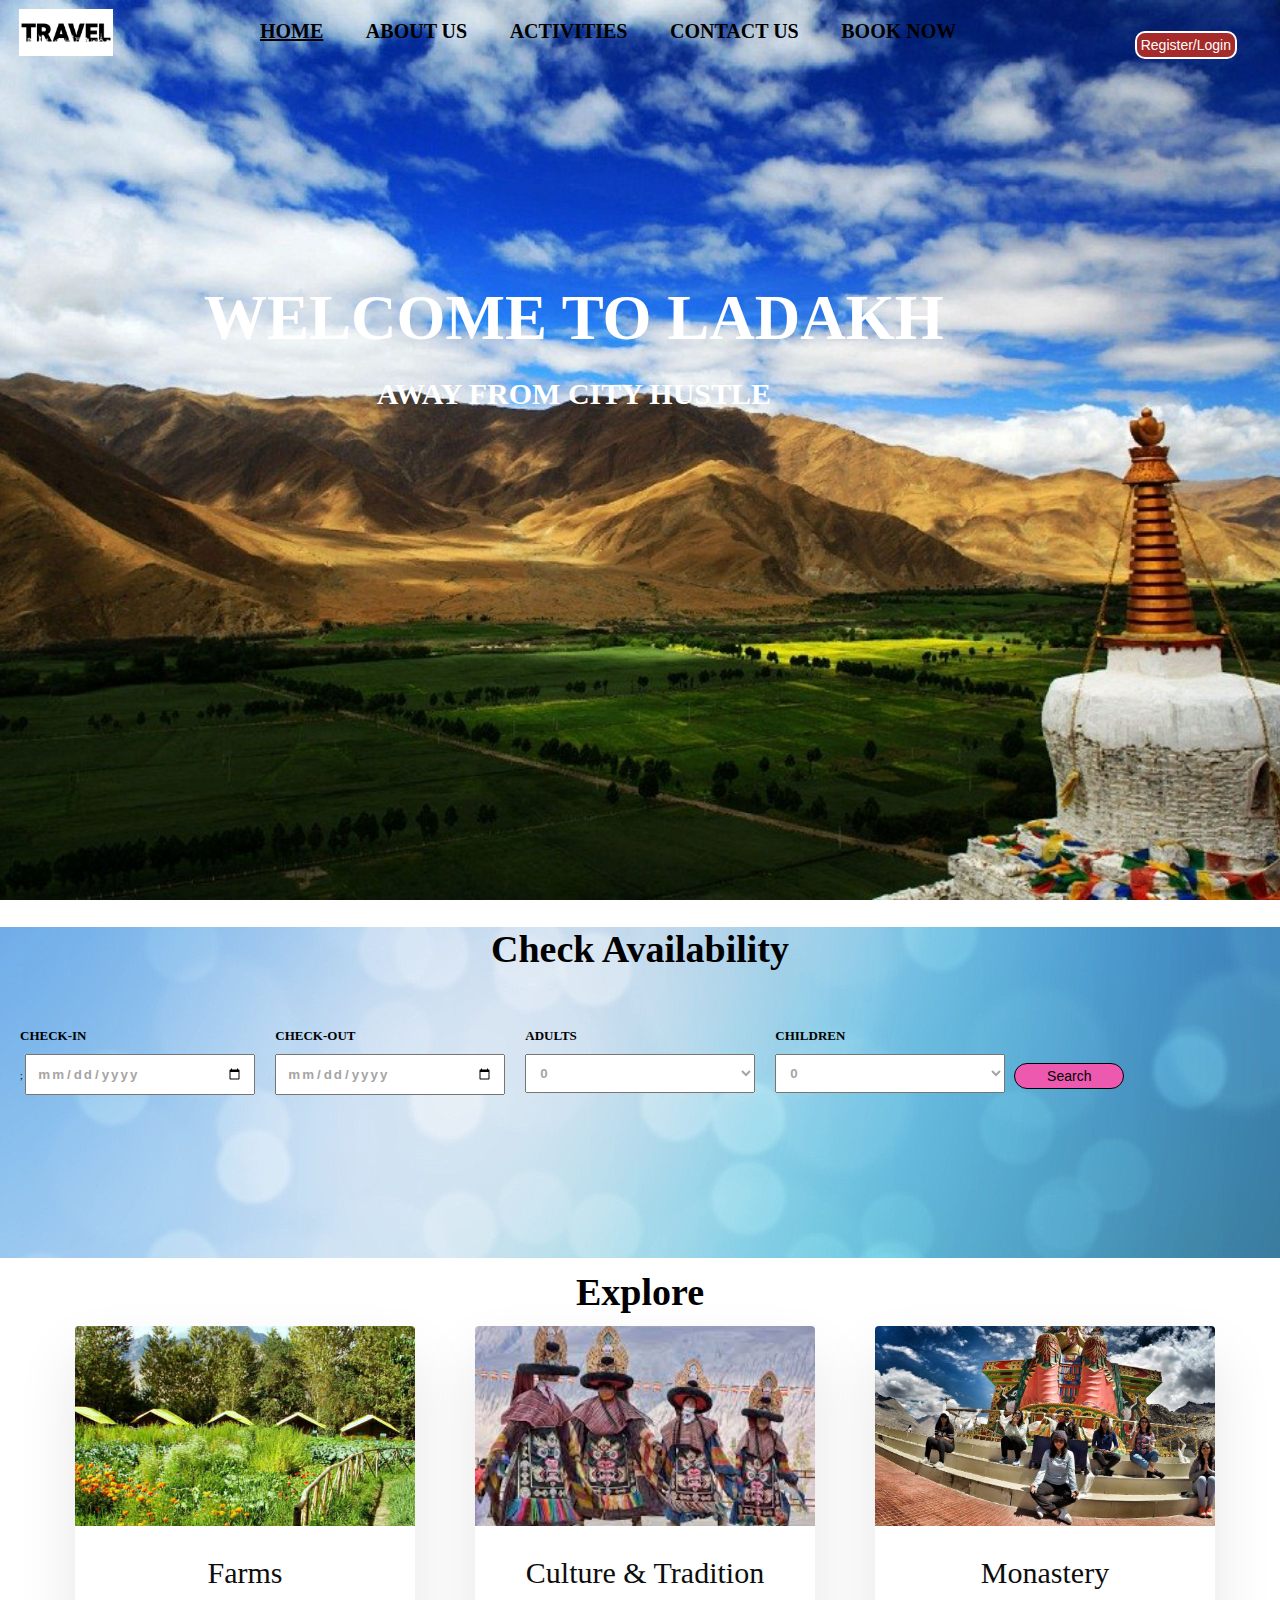
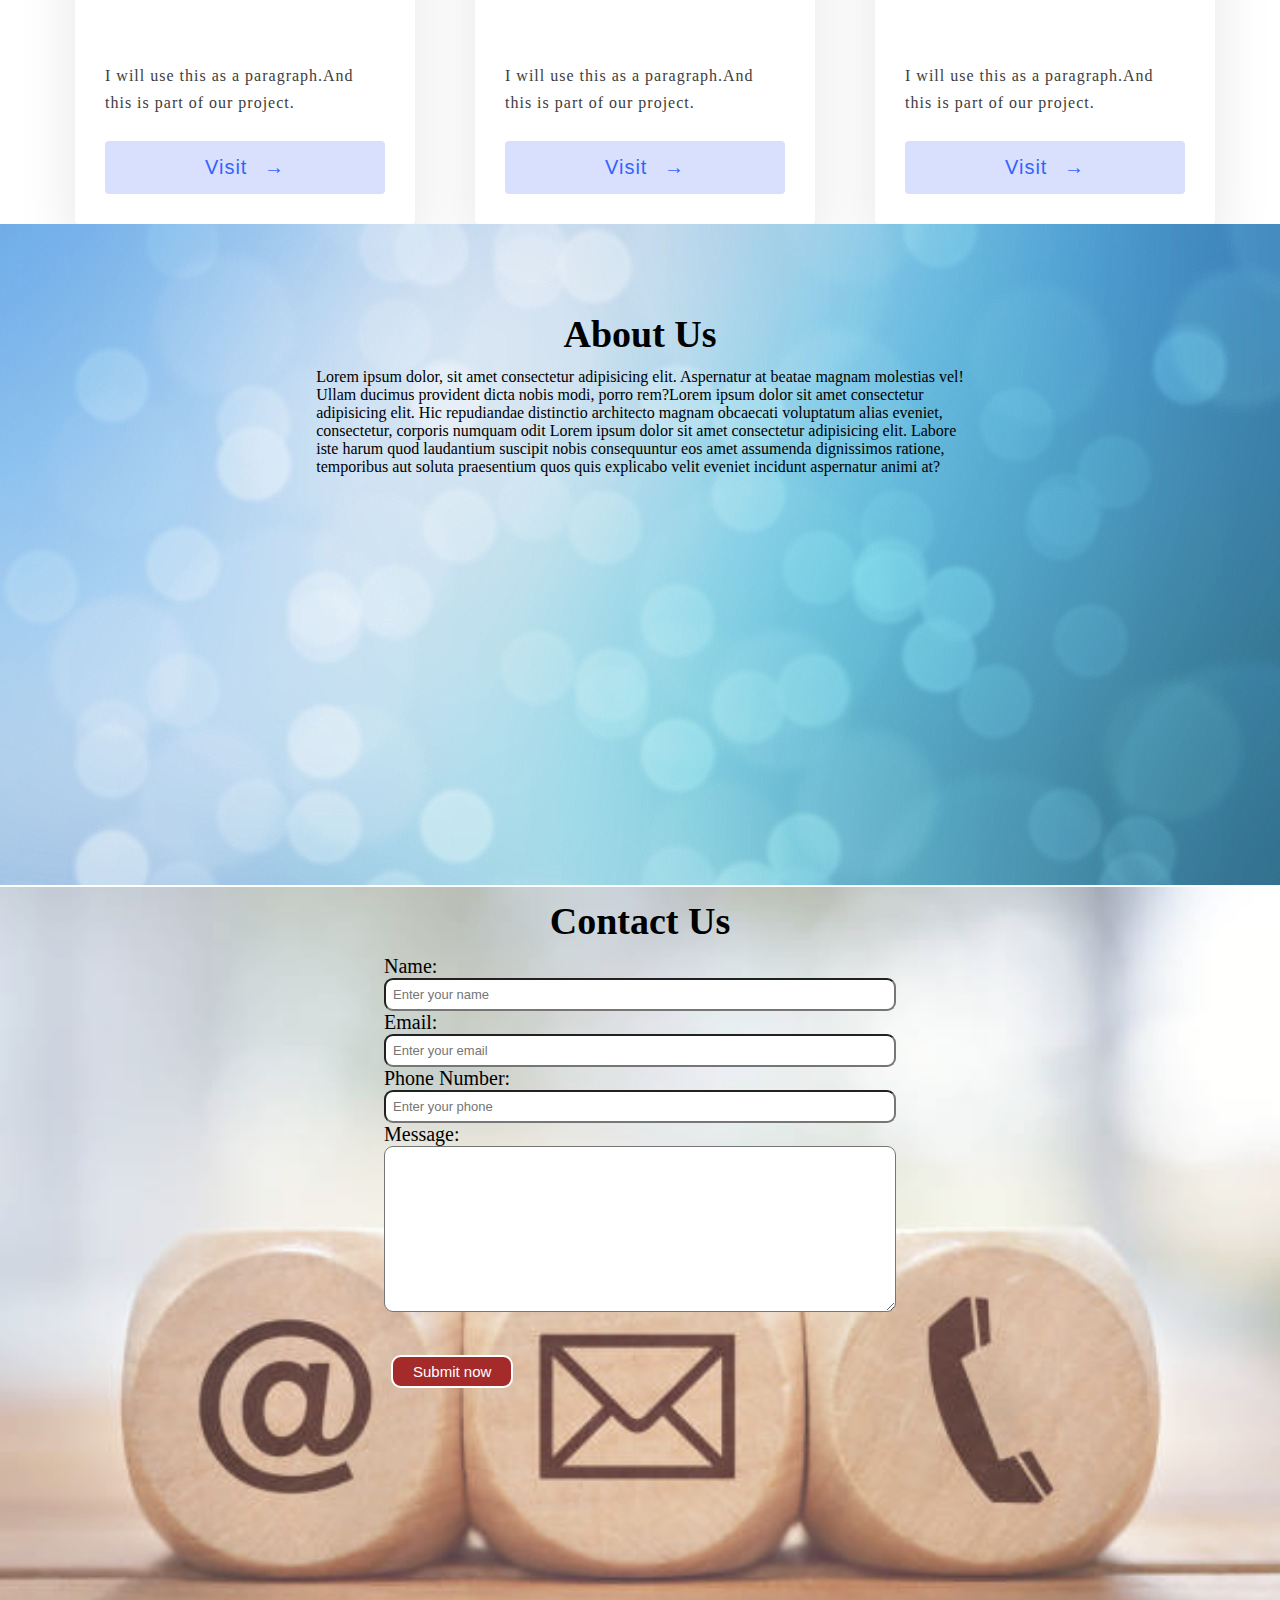
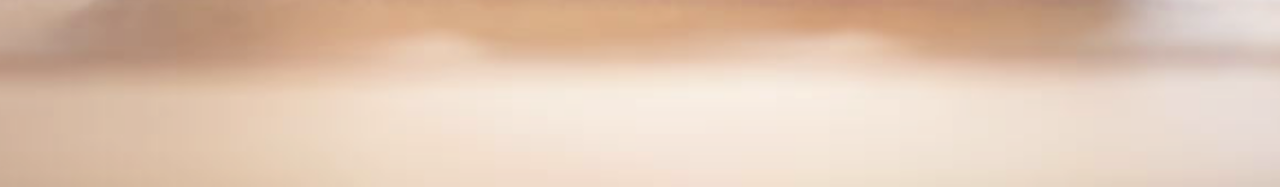
<file: index.html>
<html lang="en">

<head>
    <meta charset="UTF-8">
    <meta http-equiv="X-UA-Compatible" content="IE=edge">
    <meta name="viewport" content="width=device-width, initial-scale=1.0">
    <title>Booking site</title>
    <link rel="stylesheet" href="stylee.css">
</head>

<body>
    <header class="header">
        <div class="left">
            <img src="img/logo.jpg" alt="">
        </div>
        <div class="mid">
            <ul class="navbar">
                <li class="active"><a href="#home">HOME</a></li>
                <li><a href="#About">ABOUT US</a></li>
                <li><a href="#services-container">ACTIVITIES</a></li>
                <li><a href="#contact">CONTACT US</a></li>
                <li><a href="#Book">BOOK NOW</a></li>
            </ul>
        </div>
        <section id="home">
            <div class="title">
                <h1 class="h-primary">WELCOME TO LADAKH</h1>
                <h2>AWAY FROM CITY HUSTLE</h2>
            </div>
        </section>
        <div class="right">
            <button class="btn"><a
                    href="file:///E:/MINI%20PROJECT/register.html">Register/Login</a></button>
        </div>
        <section id="Book">
            <h1>Check Availability</h1>
            <div id="Contain">
                <form action="" class="form">
                    <div class="input-group">
                        <label for="check-in" class="input-label">Check-in</label>;
                        <input type="date" class="input" id="check-in">
                    </div>
                    <div class="input-group">
                        <label for="check-out" class="input-label">Check-out</label>
                        <input type="date" class="input" id="check-out">
                    </div>
                    <div class="input-group">
                        <label for="adults" class="input-label">Adults</label>
                        <select class="options" id="adults">
                            <option value="0">0</option>
                            <option value="0">1</option>
                            <option value="0">2</option>
                            <option value="0">3</option>
                            <option value="0">4</option>
                            <option value="0">5</option>
                            <option value="0">6</option>
                            <option value="0">7</option>
                            <option value="0">8</option>
                            <option value="0">9</option>
                            <option value="0">10</option>
                        </select>
                    </div>
                    <div class="input-group">
                        <label for="children" class="input-label">Children</label>
                        <select class="options" id="children">
                            <option value="0">0</option>
                            <option value="0">1</option>
                            <option value="0">2</option>
                            <option value="0">3</option>
                            <option value="0">4</option>
                            <option value="0">5</option>
                        </select>
                    </div>
                    <button type="submit" class="btn form-btn btn-purple">Search
                        <span class="dots"><i class="fas fa-ellipsis-h"></i></span>
                    </button>
                </form>
            </div>
        </section>
        <section>
            <div class="container"></div>
            <h1 class="h-primary center" id="services-container">Explore</h1>
            <div class="grid">
                <div class="grid-item">
                    <div class="card">
                        <img class="card-img" src="img/ss.jpg" alt="Farms" />
                        <div class="card-content">
                            <h1 class="card-header">Farms</h1>
                            <p class="card-text">
                                I will use this as a paragraph.And this is part of our project.
                            </p>
                            <button class="card-btn">
                                Visit <span>&rarr;</span>
                            </button>
                        </div>
                    </div>
                </div>
                <div class="grid-item">
                    <div class="card">
                        <img class="card-img" src="img/ct.jpg" alt="Culture & Tradition" />
                        <div class="card-content">
                            <h1 class="card-header">Culture & Tradition</h1>
                            <p class="card-text">
                                I will use this as a paragraph.And this is part of our project.
                            </p>
                            <button class="card-btn">
                                Visit <span>&rarr;</span>
                            </button>
                        </div>
                    </div>
                </div>
                <div class="grid-item">
                    <div class="card">
                        <img class="card-img" src="img/mon.jpeg" alt="Monastery" />
                        <div class="card-content">
                            <h1 class="card-header">Monastery</h1>
                            <p class="card-text">
                                I will use this as a paragraph.And this is part of our project.
                            </p>
                            <button class="card-btn">
                                Visit <span>&rarr;</span>
                            </button>
                        </div>
                    </div>
                </div>
            </div>
            </div>
        </section>
        <section id="About">
            <div class="text-content">
                <h1 class="h-primary center">About Us</h1>
            </div>
            <div id="paragraph">
                <p>Lorem ipsum dolor, sit amet consectetur adipisicing elit. Aspernatur at beatae magnam molestias vel!
                    <br> Ullam ducimus provident dicta nobis modi, porro rem?Lorem ipsum dolor sit amet consectetur<br> adipisicing elit. Hic repudiandae distinctio architecto magnam obcaecati voluptatum alias eveniet,
                    <br> consectetur, corporis numquam odit Lorem ipsum dolor sit amet consectetur adipisicing elit. Labore
                    <br> iste harum quod laudantium suscipit nobis consequuntur eos amet assumenda dignissimos ratione,<br> temporibus aut soluta praesentium quos quis explicabo velit eveniet incidunt aspernatur animi at?
                </p>
            </div>
        </section>
        <section id="contact">
            <h1 class="h-primary center">Contact Us</h1>
            <div id="contact-box">
                <form action="">
                    <div class="form-group">
                        <label for="name">Name: </label>
                        <input type="text" name="name" id="name" placeholder="Enter your name">
                    </div>
                    <div class="form-group">
                        <label for="email">Email: </label>
                        <input type="email" name="name" id="email" placeholder="Enter your email">
                    </div>
                    <div class="form-group">
                        <label for="phone">Phone Number: </label>
                        <input type="phone" name="name" id="phone" placeholder="Enter your phone">
                    </div>
                    <div class="form-group">
                        <label for="message">Message: </label>
                        <textarea name="message" id="message" cols="30" rows="10"></textarea>
                    </div>
                    <button class="button">Submit now</button>
                </form>
            </div>
        </section>
    </header>
</body>

</html>
</file>
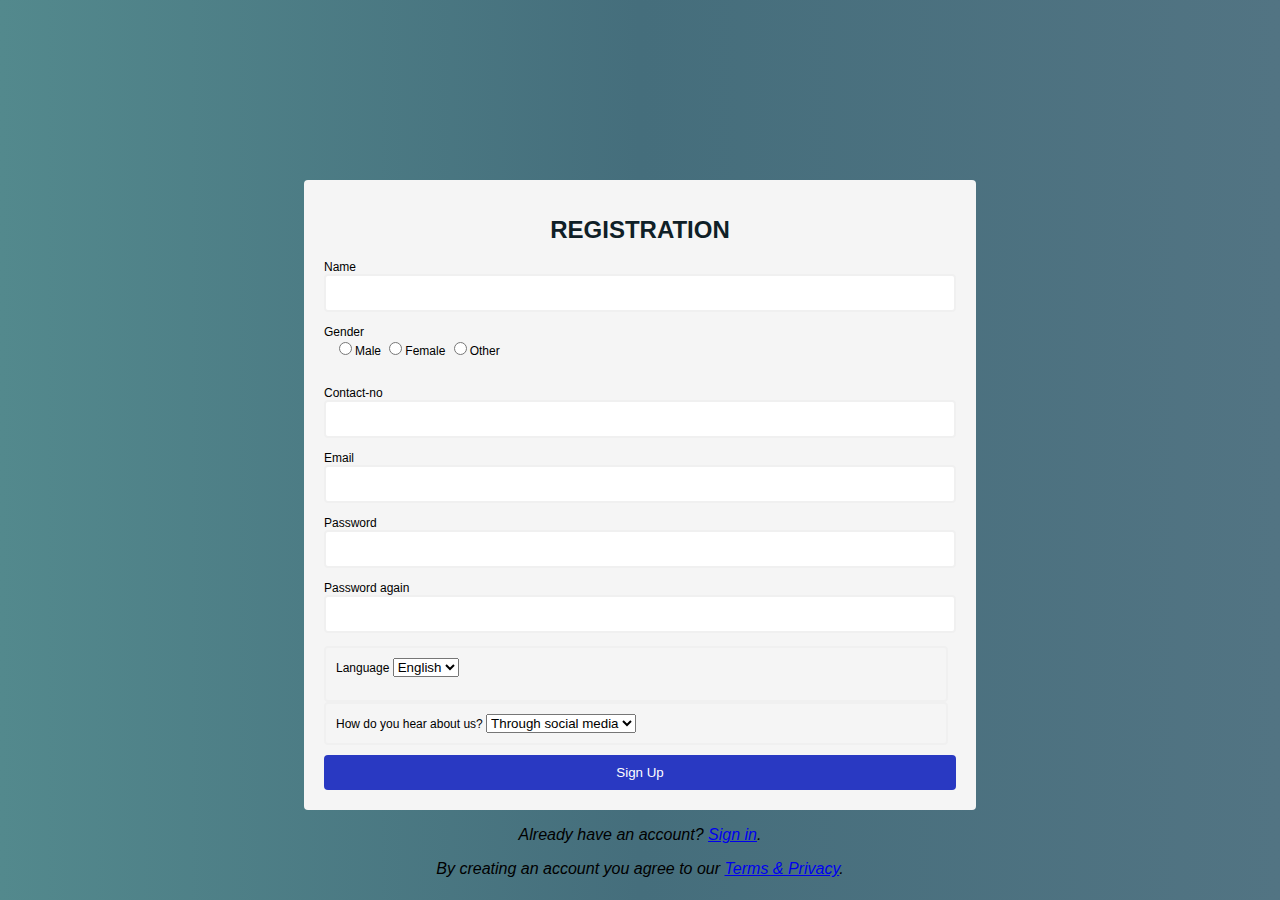
<file: register.html>
<html lang="en">

<head>
    <meta charset="UTF-8">
    <meta http-equiv="X-UA-Compatible" content="IE=edge">
    <meta name="viewport" content="width=device-width, initial-scale=1.0">
    <title>Registration</title>
    <style>
        body {
            background: linear-gradient(to right, #53898d, #456e7c, #527483);
            font-family: 'Poppins', sans-serif;
        }
        
        #form {
            width: 50%;
            margin: 20vh auto 0 auto;
            padding: 20px;
            background-color: whitesmoke;
            border-radius: 4px;
            font-size: 12px;
        }
        
        #form h1 {
            color: #0f2027;
            text-align: center;
            font-style: normal;
            font-weight: bold;
        }
        
        #form button {
            padding: 10px;
            margin-top: 10px;
            width: 100%;
            color: white;
            background-color: rgb(41, 57, 194);
            border: none;
            border-radius: 4px;
        }
        
        .input-control {
            display: flex;
            flex-direction: column;
        }
        
        .input-control input {
            border: 2px solid #f0f0f0;
            border-radius: 4px;
            display: block;
            font-size: 12px;
            padding: 10px;
            width: 100%;
        }
        
        #lang {
            border: 2px solid #f0f0f0;
            border-radius: 4px;
            display: block;
            font-size: 12px;
            padding: 10px;
            width: 95%;
        }
        
        .Gender {
            margin-left: 10px;
        }
        
        .input-control input:focus {
            outline: 0;
        }
        
        .input-control.success input {
            border-color: #09c372;
        }
        
        .input-control.error input {
            border-color: #ff3860;
        }
        
        .input-control .error {
            color: #ff3860;
            font-size: 9px;
            height: 13px;
        }
        
        .signin {
            text-align: center;
            font-style: italic;
        }
    </style>
</head>

<body>
    <div class="container">
        <form id="form" action="/">
            <h1>REGISTRATION</h1>
            <div class="input-control">
                <label for="Name">Name</label>
                <input id="Name" name="Name" type="text">
                <div class="error"></div>
            </div>
            <div class="input-control">
                <label for="Gender">Gender</label>
            </div>

            <div class="Gender">
                <input id="Gender" name="Gender" type="radio" value="Male">Male
                <input id="Gender" name="Gender" type="radio" value="Female">Female
                <input id="Gender" name="Gender" type="radio" value="Other">Other<br><br><br>
                <div class="error"></div>
            </div>
            <div class="input-control">
                <label for="Phone">Contact-no</label>
                <input id="Phone" name="Phone" type="tel">
                <div class="error"></div>
            </div>
            <div class="input-control">
                <label for="email">Email</label>
                <input id="email" name="email" type="text">
                <div class="error"></div>
            </div>
            <div class="input-control">
                <label for="password">Password</label>
                <input id="password" name="password" type="password">
                <div class="error"></div>
            </div>
            <div class="input-control">
                <label for="password2">Password again</label>
                <input id="password2" name="password2" type="password">
                <div class="error"></div>
            </div>
            <div class="input-control" id="lang">
                <label for="Language">Language</label>
                <select name="Language" id="Language">
                    <option value="English">English</option>
                    <option value="Hindi">Hindi</option>
                </select>
                <div class="error"></div>
            </div>
            <div class="input-control" id="lang">
                <label for="How do you hear about us?">How do you hear about us?</label>
                <select id="optionselect" name="optionselect">
                    <option value="text">Through social media</option>
                    <option value="text">from friends</option>
                    <option value="text">from newspaper</option>
                    <option value="other">Other</option>
                </select>
            </div>
            <button type="submit">Sign Up</button>
        </form>
        <div class="container signin">
            <p>Already have an account? <a href="#">Sign in</a>.</p>
            <p>By creating an account you agree to our <a href="#">Terms & Privacy</a>.</p>
        </div>
    </div>
</body>
<script>
    const form = document.getElementById('form');
    const username = document.getElementById('Name');
    const email = document.getElementById('email');
    const password = document.getElementById('password');
    const password2 = document.getElementById('password2');
    const Phone = document.getElementById('Phone');

    form.addEventListener('submit', e => {
        e.preventDefault();

        validateInputs();
    });

    const setError = (element, message) => {
        const inputControl = element.parentElement;
        const errorDisplay = inputControl.querySelector('.error');

        errorDisplay.innerText = message;
        inputControl.classList.add('error');
        inputControl.classList.remove('success')
    }

    const setSuccess = element => {
        const inputControl = element.parentElement;
        const errorDisplay = inputControl.querySelector('.error');

        errorDisplay.innerText = '';
        inputControl.classList.add('success');
        inputControl.classList.remove('error');
    };

    const isValidEmail = email => {
        const re = /^(([^<>()[\]\\.,;:\s@"]+(\.[^<>()[\]\\.,;:\s@"]+)*)|(".+"))@((\[[0-9]{1,3}\.[0-9]{1,3}\.[0-9]{1,3}\.[0-9]{1,3}\])|(([a-zA-Z\-0-9]+\.)+[a-zA-Z]{2,}))$/;
        return re.test(String(email).toLowerCase());
    }

    const validateInputs = () => {
        const usernameValue = username.value.trim();
        const emailValue = email.value.trim();
        const passwordValue = password.value.trim();
        const password2Value = password2.value.trim();
        const phoneValue = Phone.value.trim();

        if (usernameValue === '') {
            setError(username, 'Username is required');
        } else {
            setSuccess(username);
        }

        if (emailValue === '') {
            setError(email, 'Email is required');
        } else if (!isValidEmail(emailValue)) {
            setError(email, 'Provide a valid email address');
        } else {
            setSuccess(email);
        }

        if (passwordValue === '') {
            setError(password, 'Password is required');
        } else if (passwordValue.length < 8) {
            setError(password, 'Password must be at least 8 character.')
        } else {
            setSuccess(password);
        }

        if (password2Value === '') {
            setError(password2, 'Please confirm your password');
        } else if (password2Value !== passwordValue) {
            setError(password2, "Passwords doesn't match");
        } else {
            setSuccess(password2);
        }
        if (!phoneValue.match(/^[0]?[789]\d{9}$/)) {
            setError(Phone, 'Please enter an Indian number')

        } else {
            setSuccess(Phone);
        }


    };
</script>

</html>
</file>
<file: stylee.css>
* {
    margin: 0px;
    padding: 0px;
}

html {
    scroll-behavior: smooth;
}

body {
    color: black;
    margin: 0px;
    padding: 0px;
    background-image: url('img/img.jpg');
    background-repeat: no-repeat;
    background-size: cover;
    background-position: center;
    height: 405px;
}

.title {
    position: absolute;
    top: 30%;
    left: 15%;
}

.title h1 {
    font-size: 63px;
    color: white;
}

.title h2 {
    font-size: 30px;
    color: white;
    text-align: center;
    padding-top: 10px;
}

.left {
    position: absolute;
    display: inline-block;
    left: 19px;
    top: 9px;
}

.left img {
    width: 94px;
    text-align: center;
    margin: 0px;
}

#text {
    font-weight: bold;
}

.mid {
    display: block;
    width: 33%;
    margin: 20px auto;
    width: 800px;
}

.navbar {
    display: inline-block;
}

.navbar li {
    display: inline-block;
    font-size: 18px;
    z-index: 9;
}

.navbar li a {
    color: black;
    text-decoration: none;
    padding: 2px 20px;
    font-weight: bold;
    font-size: 20px;
}

.navbar li a:hover {
    text-decoration: underline;
    color: rgb(122, 21, 117);
}

.navbar li.active a {
    text-decoration: underline;
}

.right {
    position: absolute;
    display: inline-block;
    right: 34px;
    top: 20px;
}

.right a {
    color: white;
}

.btn {
    margin: 11px 9px;
    padding: 4px;
    border: 2px solid white;
    background-color: brown;
    font-size: 14px;
    border-radius: 10px;
    cursor: pointer;
}

.btn:hover {
    background-color: goldenrod;
}

.btn a:link {
    text-decoration: none;
}

section .grid {
    display: flex;
    justify-content: center;
    align-items: center;
}

section .container {
    min-height: 96vh;
}

html {
    box-sizing: border-box;
    font-size: 62.5%;
}

.grid {
    display: grid;
    width: 114em;
    grid-gap: 6rem;
    padding-left: 75px;
    grid-template-columns: repeat(auto-fit, minmax(30rem, 1fr));
    align-items: start;
}

.grid-item {
    background-color: #fff;
    border-radius: 0.4rem;
    overflow: hidden;
    box-shadow: 0 3rem 6rem rgba(0, 0, 0, 0.1);
    cursor: pointer;
    transition: 0.2s;
}

.grid-item :hover {
    transform: translateY(-0.5%);
    box-shadow: 0 4rem 8rem rgba(0, 0, 0, 0.5);
}

.card-img {
    display: block;
    width: 100%;
    height: 20rem;
    object-fit: cover;
}

.card-content {
    padding: 3rem;
}

.card-header {
    font-size: 3rem;
    font-weight: 500;
    color: #0d0d0d;
    margin-bottom: 1.5rem;
}

.card-text {
    font-size: 1.6rem;
    letter-spacing: 0.1rem;
    line-height: 1.7;
    color: #3d3d3d;
    margin-bottom: 2.5rem;
}

.card-btn {
    display: block;
    width: 100%;
    padding: 1.5rem;
    font-size: 2rem;
    text-align: center;
    color: #3363ff;
    background-color: #d8e0fd;
    border: none;
    border-radius: 0.4rem;
    transition: 0.2s;
    cursor: pointer;
    letter-spacing: 0.1rem;
}

.card-btn span {
    margin-left: 1rem;
    transition: 0.2s;
}

.card-btn:hover,
.card-btn:active {
    background-color: #c2cffc;
}

.card-btn:hover span,
.card-btn:active span {
    margin-left: 1.5rem;
}

#contact {
    padding-top: 2px;
}

#contact::before {
    content: "";
    position: absolute;
    width: 100%;
    height: 100%;
    z-index: -1;
    opacity: 0.8;
    background: url('img/contact.jpg') no-repeat center center/cover;
}

#contact-box {
    display: flex;
    justify-content: center;
    align-items: center;
    padding-bottom: 50px;
}

#contact-box input,
#contact-box textarea {
    width: 100%;
    padding: 0.7rem;
    border-radius: 9px;
    font-size: 1.3rem;
}

#contact-box form {
    width: 40%;
}

#contact-box label {
    font-size: 2.0rem;
    font-family: 'Bree Serif', serif;
}

.h-primary {
    font-family: 'Bree Serif', serif;
    font-size: 3.8rem;
    padding: 12px;
    text-align: center;
}

.form-group {
    font-size: small;
    font-family: 'Bree Serif', serif;
    ;
}

#About {
    position: relative;
    min-height: 65vh;
    padding-top: 76px;
    background-image: url('img/aval.jpg');
}

#paragraph {
    display: flex;
    justify-content: center;
    align-items: center;
}

#paragraph p {
    font-size: medium;
}

.button {
    padding: 6px 20px;
    border: 2px solid white;
    background-color: brown;
    color: white;
    margin: 43px 7px;
    font-size: 1.5rem;
    border-radius: 10px;
    cursor: pointer;
}

#Book {
    position: relative;
    top: 96vh;
    background-image: url('img/aval.jpg');
}

#Contain {
    position: relative;
    height: 230px;
}

section h1 {
    font-family: 'Bree Serif', serif;
    font-size: 3.8rem;
    text-align: center;
    padding-bottom: 57px;
}

.form {
    display: flex;
}

.input-group {
    margin-left: 2rem;
}

.input-label {
    display: block;
    font-size: 1.3rem;
    text-transform: uppercase;
    color: black;
    font-weight: bold;
    margin-bottom: 1rem;
}

.input,
.options {
    outline: none;
    min-height: 2.5rem;
    font-weight: bold;
    padding: 1rem;
    width: 230px;
    letter-spacing: 2px;
    color: #a5a5a5;
    font-family: "Open sans", sans-serif;
}

.form-btn {
    margin-top: 3.5rem;
    cursor: pointer;
    width: 110px;
    border: solid 1px black;
    border-radius: 30px;
    margin-bottom: 30px;
}

.btn-purple {
    background-color: rgb(236, 89, 175);
}

.btn-purple:hover {
    background-color: rgb(218, 125, 218);
}
</file>
